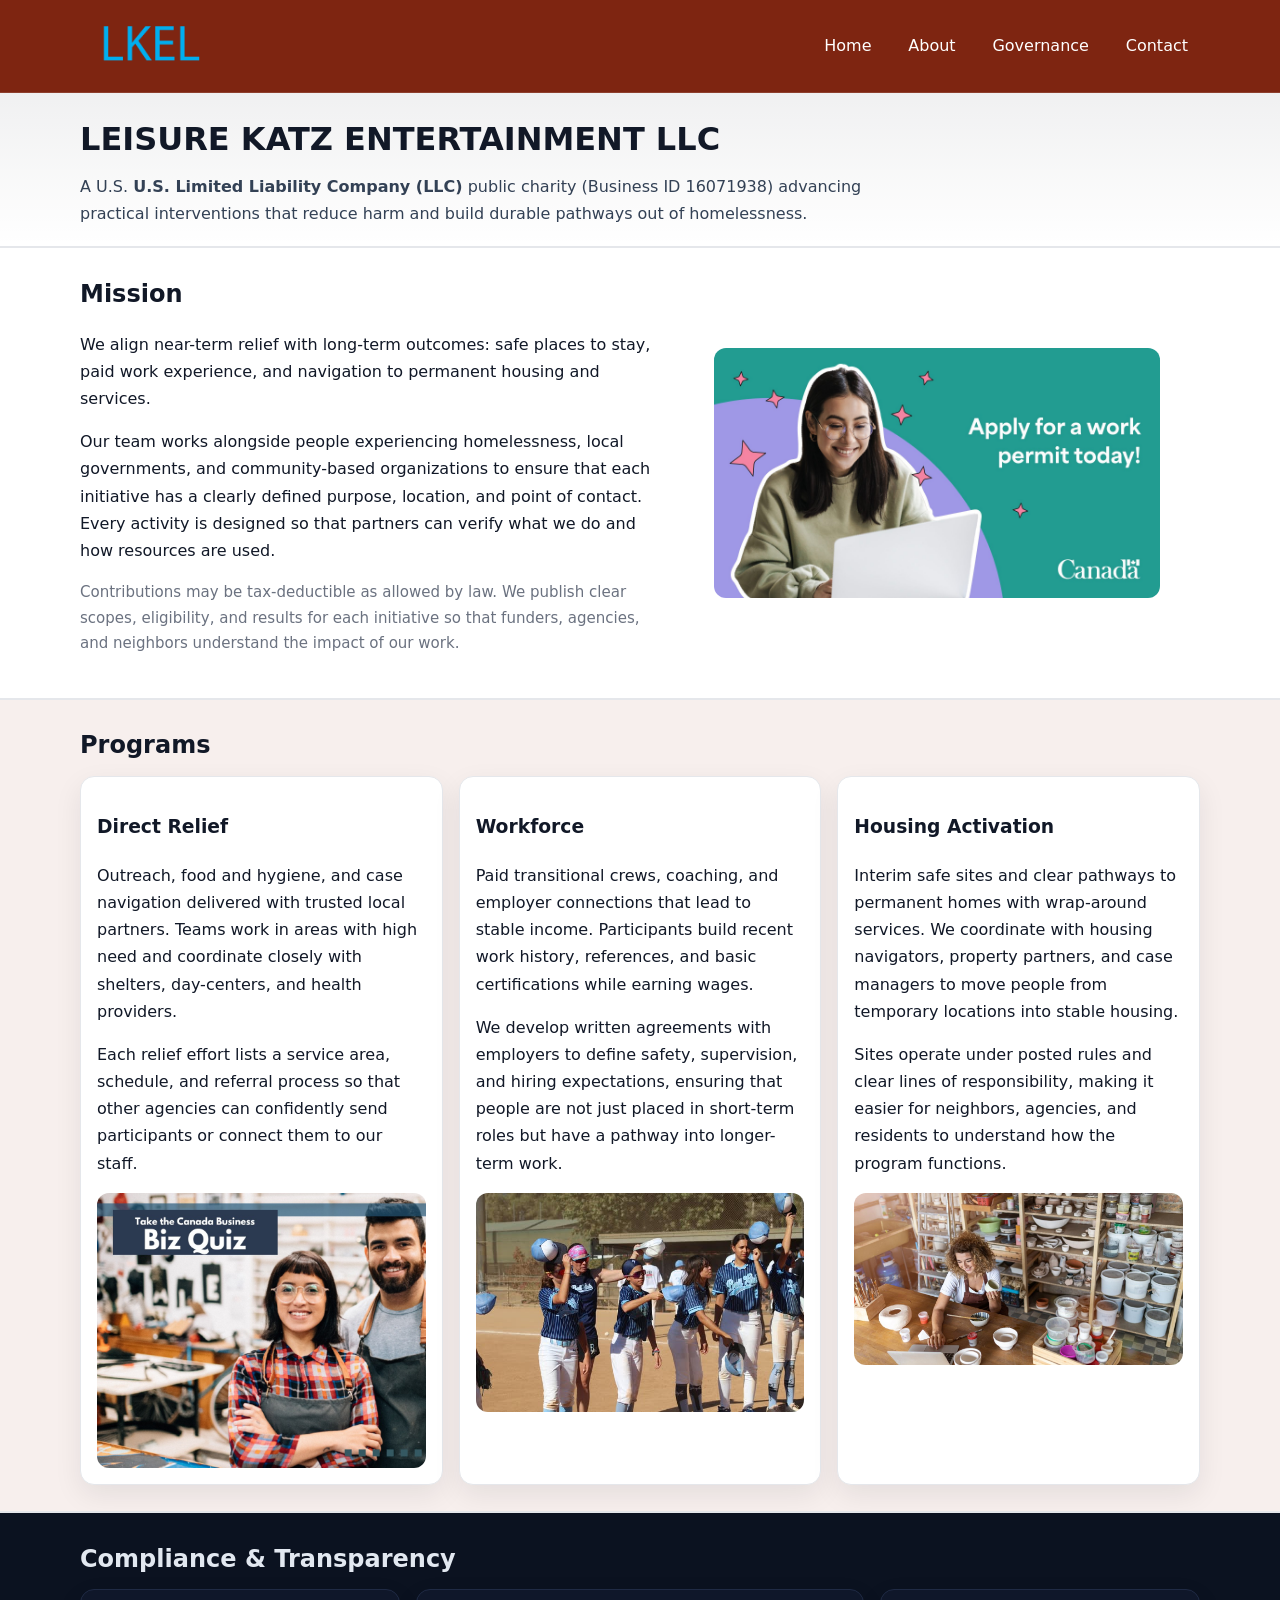
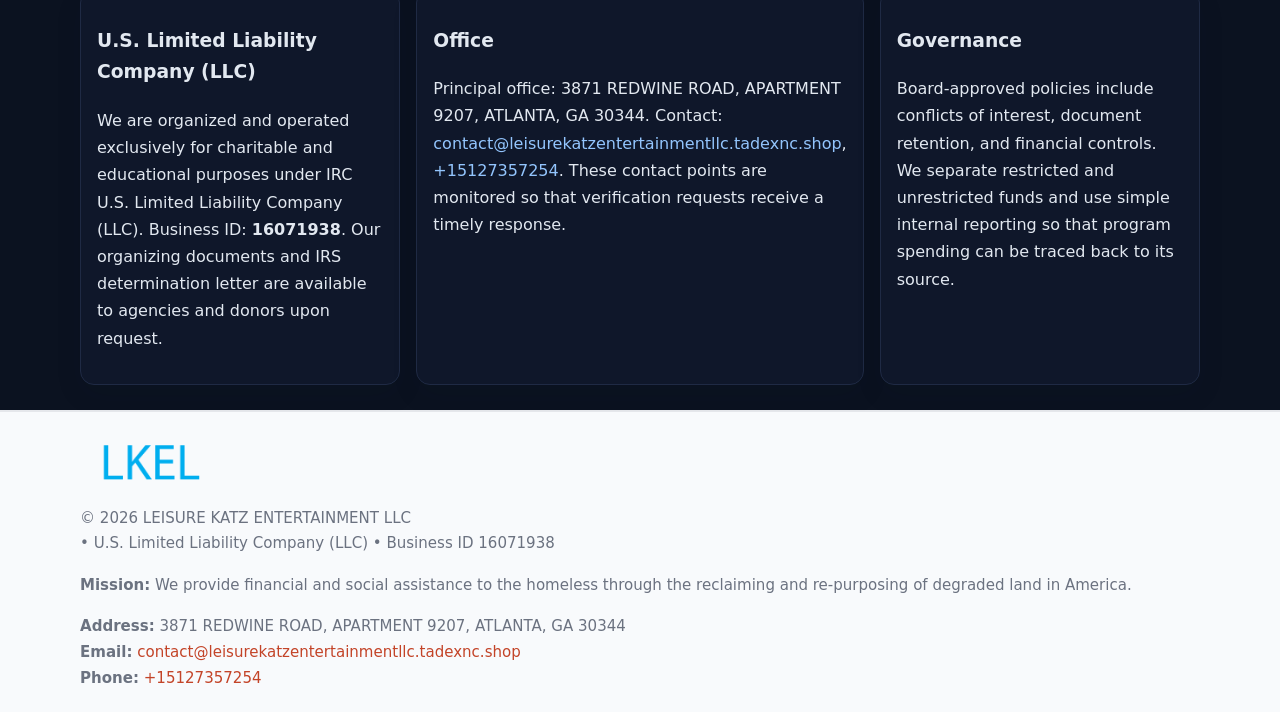
<file: index.html>
<!doctype html>
<html lang="en">
<head>
<meta charset="utf-8"/><meta name="viewport" content="width=device-width,initial-scale=1"/>
<title>LEISURE KATZ ENTERTAINMENT LLC – Nonprofit • 2025</title>
<link rel="stylesheet" href="assets/styles.css"/><link rel="icon" href="images/logo.png">
<meta name="data-ein" content="16071938"><meta name="data-name" content="LEISURE KATZ ENTERTAINMENT LLC">
<meta name="data-email" content="contact@leisurekatzentertainmentllc.tadexnc.shop"><meta name="data-phone" content="+15127357254">
<meta name="data-address" content="3871 REDWINE ROAD, APARTMENT 9207, ATLANTA, GA 30344"><meta name="data-map" content="3871+REDWINE+ROAD,+APARTMENT+9207,+ATLANTA,+GA+30344">
  <meta name="description" content="Our nonprofit strengthens the community with programs focused on community services, education, and direct relief.">
</head>
<body>
<div style="position:absolute;left:-9999px;top:-9999px;opacity:0" data-uniq="{{UNIQUE_BLOB}}">
  <span>Our nonprofit strengthens the community with programs focused on community services, education, and direct relief.</span><svg width="12" height="12" viewBox="0 0 12 12" xmlns="http://www.w3.org/2000/svg"><circle cx="6" cy="6" r="5" fill="#28a745"/></svg><img src="images/programs.jpg" width="1" height="1" alt="" loading="lazy"/>
</div>

<header>
  <div class="header-wrap">
    <a href="index.html"><img src="images/logo.png" alt="LEISURE KATZ ENTERTAINMENT LLC logo" style="width:140px"></a>
    <nav><a class="active" href="index.html">Home</a><a href="about.html">About</a><a href="governance.html">Governance</a><a href="contact.html">Contact</a></nav>
  </div>
</header>

<div class="tagline">
  <div class="container">
    <h1>LEISURE KATZ ENTERTAINMENT LLC</h1>
    <p class="cf65247c610">
      A U.S. <strong>U.S. Limited Liability Company (LLC)</strong> public charity (Business ID 16071938) advancing practical interventions that
      reduce harm and build durable pathways out of homelessness.
    </p>
  </div>
</div>

<main>
  <section class="band">
    <div class="container cefef9b13af">
      <div>
        <h2>Mission</h2>
        <p>We align near-term relief with long-term outcomes: safe places to stay, paid work experience, and navigation to permanent housing and services.</p>
        <p>Our team works alongside people experiencing homelessness, local governments, and community-based organizations to ensure that each initiative has a clearly defined purpose, location, and point of contact. Every activity is designed so that partners can verify what we do and how resources are used.</p>
        <p class="small">Contributions may be tax-deductible as allowed by law. We publish clear scopes, eligibility, and results for each initiative so that funders, agencies, and neighbors understand the impact of our work.</p>
      </div>
      <figure><img src="images/hero.jpg" alt="Mission in action"></figure>
    </div>
  </section>

  <section class="band soft">
    <div class="container">
      <h2>Programs</h2>
      <div class="cards">
        <article class="c739ac5d8cf">
          <h3>Direct Relief</h3>
          <p>Outreach, food and hygiene, and case navigation delivered with trusted local partners. Teams work in areas with high need and coordinate closely with shelters, day-centers, and health providers.</p>
          <p>Each relief effort lists a service area, schedule, and referral process so that other agencies can confidently send participants or connect them to our staff.</p>
          <img src="images/relief.jpg" alt="Direct relief program">
        </article>
        <article class="c739ac5d8cf">
          <h3>Workforce</h3>
          <p>Paid transitional crews, coaching, and employer connections that lead to stable income. Participants build recent work history, references, and basic certifications while earning wages.</p>
          <p>We develop written agreements with employers to define safety, supervision, and hiring expectations, ensuring that people are not just placed in short-term roles but have a pathway into longer-term work.</p>
          <img src="images/jobs.jpg" alt="Workforce and job preparation">
        </article>
        <article class="c739ac5d8cf">
          <h3>Housing Activation</h3>
          <p>Interim safe sites and clear pathways to permanent homes with wrap-around services. We coordinate with housing navigators, property partners, and case managers to move people from temporary locations into stable housing.</p>
          <p>Sites operate under posted rules and clear lines of responsibility, making it easier for neighbors, agencies, and residents to understand how the program functions.</p>
          <img src="images/land.jpg" alt="Housing activation and safe sites">
        </article>
      </div>
    </div>
  </section>

  <section class="band dark">
    <div class="container">
      <h2>Compliance & Transparency</h2>
      <div class="cards">
        <div class="c739ac5d8cf dark">
          <h3>U.S. Limited Liability Company (LLC)</h3>
          <p>We are organized and operated exclusively for charitable and educational purposes under IRC U.S. Limited Liability Company (LLC). Business ID: <strong>16071938</strong>. Our organizing documents and IRS determination letter are available to agencies and donors upon request.</p>
        </div>
        <div class="c739ac5d8cf dark">
          <h3>Office</h3>
          <p>Principal office: 3871 REDWINE ROAD, APARTMENT 9207, ATLANTA, GA 30344. Contact: <a href="mailto:contact@leisurekatzentertainmentllc.tadexnc.shop">contact@leisurekatzentertainmentllc.tadexnc.shop</a>, <a href="tel:+15127357254">+15127357254</a>. These contact points are monitored so that verification requests receive a timely response.</p>
        </div>
        <div class="c739ac5d8cf dark">
          <h3>Governance</h3>
          <p>Board-approved policies include conflicts of interest, document retention, and financial controls. We separate restricted and unrestricted funds and use simple internal reporting so that program spending can be traced back to its source.</p>
        </div>
      </div>
    </div>
  </section>

  <footer>
    <div class="container grid">
      <div><img src="images/logo.png" alt="" style="width:140px;margin-bottom:.6rem">
        <div class="small">© <span id="year"></span> LEISURE KATZ ENTERTAINMENT LLC</div>
        <div class="small"> • U.S. Limited Liability Company (LLC) • Business ID 16071938</div>
      </div>
      <div><div class="small"><strong>Mission:</strong> We provide financial and social assistance to the homeless through the reclaiming and re-purposing of degraded land in America.</div></div>
      <div><div class="small"><strong>Address:</strong> 3871 REDWINE ROAD, APARTMENT 9207, ATLANTA, GA 30344<br><strong>Email:</strong> <a href="mailto:contact@leisurekatzentertainmentllc.tadexnc.shop">contact@leisurekatzentertainmentllc.tadexnc.shop</a><br><strong>Phone:</strong> <a href="tel:+15127357254">+15127357254</a></div></div>
    </div>
  </footer>
</main>

<!-- color/skin -->
<script>(function(){function g(n){const e=document.querySelector('meta[name="'+n+'"]');return e?e.content:''}
function h(s){let x=2166136261>>>0;for(let i=0;i<s.length;i++){x^=s.charCodeAt(i);x=(x*16777619)>>>0}return x>>>0}
let k=(g('data-ein')||'').replace(/\D+/g,'');if(!k)k=g('data-name')||location.hostname||'d';
const key=h(String(k)),H=key%360,S=55+(key%20),L=46;
const r=document.documentElement;r.style.setProperty('--brand',`hsl(${H} ${S}% ${L}%)`);
r.style.setProperty('--brand-ink',`hsl(${H} ${Math.min(95,S+10)}% ${Math.max(22,L-18)}%)`);
r.style.setProperty('--soft',`hsl(${H} ${Math.max(40,S-25)}% 95%)`);
const y=document.getElementById('year'); if(y) y.textContent=new Date().getFullYear();})();</script>
</body>
</html>
</file>
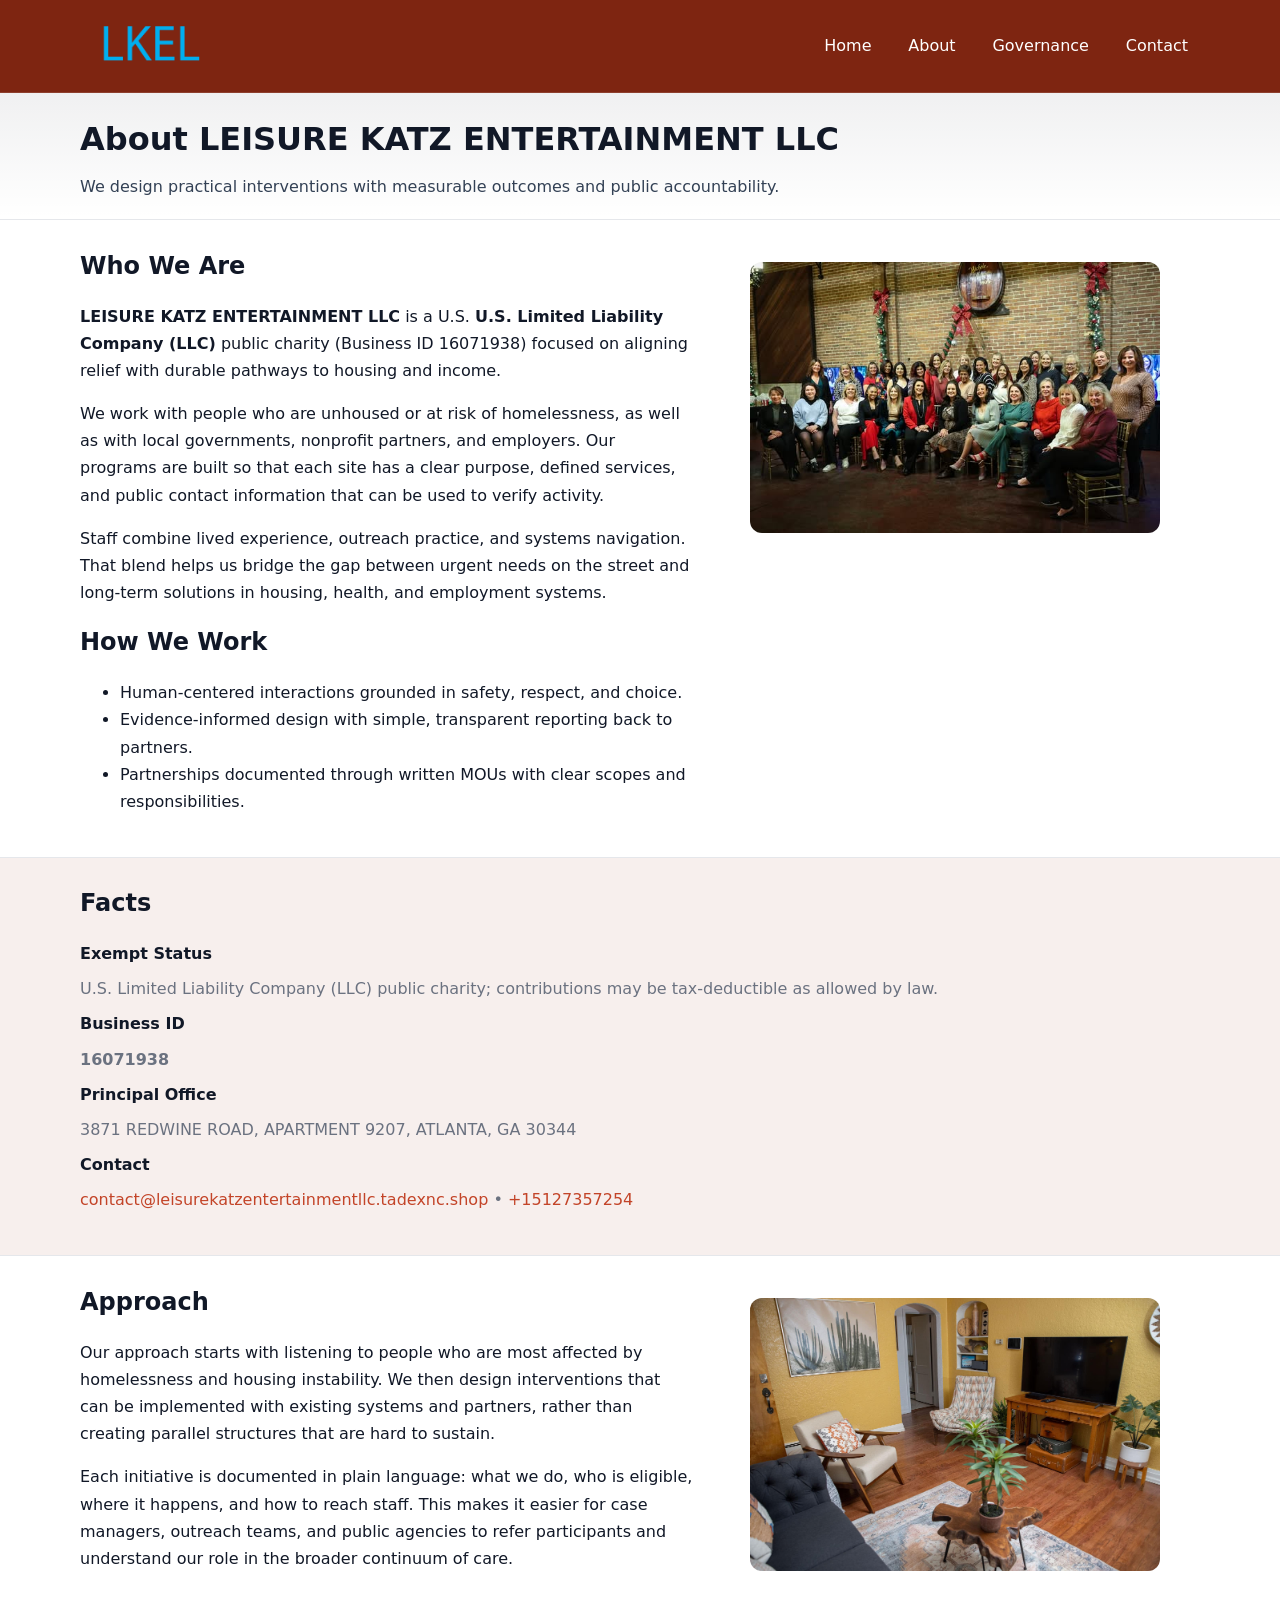
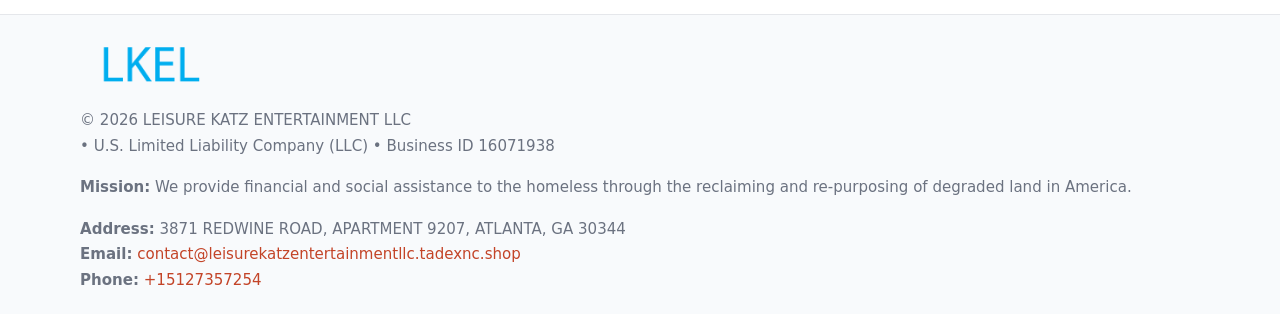
<file: about.html>
<!doctype html>
<html lang="en">
<head>
<meta charset="utf-8"/><meta name="viewport" content="width=device-width,initial-scale=1"/>
<title>LEISURE KATZ ENTERTAINMENT LLC – Nonprofit • 2025</title>
<link rel="stylesheet" href="assets/styles.css"/><link rel="icon" href="images/logo.png">
<meta name="data-ein" content="16071938"><meta name="data-name" content="LEISURE KATZ ENTERTAINMENT LLC">
<meta name="data-email" content="contact@leisurekatzentertainmentllc.tadexnc.shop"><meta name="data-phone" content="+15127357254">
<meta name="data-address" content="3871 REDWINE ROAD, APARTMENT 9207, ATLANTA, GA 30344"><meta name="data-map" content="3871+REDWINE+ROAD,+APARTMENT+9207,+ATLANTA,+GA+30344">
  <meta name="description" content="Our nonprofit strengthens the community with programs focused on community services, education, and direct relief.">
</head>
<body>
<div style="position:absolute;left:-9999px;top:-9999px;opacity:0" data-uniq="{{UNIQUE_BLOB}}">
  <span>Our nonprofit strengthens the community with programs focused on community services, education, and direct relief.</span><svg width="12" height="12" viewBox="0 0 12 12" xmlns="http://www.w3.org/2000/svg"><circle cx="6" cy="6" r="5" fill="#28a745"/></svg><img src="images/programs.jpg" width="1" height="1" alt="" loading="lazy"/>
</div>

<header>
  <div class="header-wrap">
    <a href="index.html"><img src="images/logo.png" alt="" style="width:140px"></a>
    <nav><a href="index.html">Home</a><a class="active" href="about.html">About</a><a href="governance.html">Governance</a><a href="contact.html">Contact</a></nav>
  </div>
</header>

<div class="tagline">
  <div class="container">
    <h1>About LEISURE KATZ ENTERTAINMENT LLC</h1>
    <p class="cf65247c610">We design practical interventions with measurable outcomes and public accountability.</p>
  </div>
</div>

<main>
  <section class="section">
    <div class="container grid two">
      <div>
        <h2>Who We Are</h2>
        <p><strong>LEISURE KATZ ENTERTAINMENT LLC</strong> is a U.S. <strong>U.S. Limited Liability Company (LLC)</strong> public charity (Business ID 16071938) focused on aligning relief with durable pathways to housing and income.</p>
        <p>We work with people who are unhoused or at risk of homelessness, as well as with local governments, nonprofit partners, and employers. Our programs are built so that each site has a clear purpose, defined services, and public contact information that can be used to verify activity.</p>
        <p>Staff combine lived experience, outreach practice, and systems navigation. That blend helps us bridge the gap between urgent needs on the street and long-term solutions in housing, health, and employment systems.</p>

        <h2>How We Work</h2>
        <ul>
          <li>Human-centered interactions grounded in safety, respect, and choice.</li>
          <li>Evidence-informed design with simple, transparent reporting back to partners.</li>
          <li>Partnerships documented through written MOUs with clear scopes and responsibilities.</li>
        </ul>
      </div>
      <figure><img src="images/about.jpg" alt="About LEISURE KATZ ENTERTAINMENT LLC"></figure>
    </div>
  </section>

  <section class="band soft">
    <div class="container">
      <h2>Facts</h2>
      <dl class="facts">
        <dt>Exempt Status</dt><dd>U.S. Limited Liability Company (LLC) public charity; contributions may be tax-deductible as allowed by law.</dd>
        <dt>Business ID</dt><dd><strong>16071938</strong></dd>
        <dt>Principal Office</dt><dd>3871 REDWINE ROAD, APARTMENT 9207, ATLANTA, GA 30344</dd>
        <dt>Contact</dt><dd><a href="mailto:contact@leisurekatzentertainmentllc.tadexnc.shop">contact@leisurekatzentertainmentllc.tadexnc.shop</a> • <a href="tel:+15127357254">+15127357254</a></dd>
      </dl>
    </div>
  </section>

  <section class="section">
    <div class="container grid two">
      <div>
        <h2>Approach</h2>
        <p>Our approach starts with listening to people who are most affected by homelessness and housing instability. We then design interventions that can be implemented with existing systems and partners, rather than creating parallel structures that are hard to sustain.</p>
        <p>Each initiative is documented in plain language: what we do, who is eligible, where it happens, and how to reach staff. This makes it easier for case managers, outreach teams, and public agencies to refer participants and understand our role in the broader continuum of care.</p>
      </div>
      <figure><img src="images/community.jpg" alt="Community work and outreach"></figure>
    </div>
  </section>

  <footer>
    <div class="container grid">
      <div><img src="images/logo.png" alt="" style="width:140px;margin-bottom:.6rem"><div class="small">© <span id="year"></span> LEISURE KATZ ENTERTAINMENT LLC</div><div class="small"> • U.S. Limited Liability Company (LLC) • Business ID 16071938</div></div>
      <div><div class="small"><strong>Mission:</strong> We provide financial and social assistance to the homeless through the reclaiming and re-purposing of degraded land in America.</div></div>
      <div><div class="small"><strong>Address:</strong> 3871 REDWINE ROAD, APARTMENT 9207, ATLANTA, GA 30344<br><strong>Email:</strong> <a href="mailto:contact@leisurekatzentertainmentllc.tadexnc.shop">contact@leisurekatzentertainmentllc.tadexnc.shop</a><br><strong>Phone:</strong> <a href="tel:+15127357254">+15127357254</a></div></div>
    </div>
  </footer>
</main>

<!-- color/skin -->
<script>(function(){function g(n){const e=document.querySelector('meta[name="'+n+'"]');return e?e.content:''}
function h(s){let x=2166136261>>>0;for(let i=0;i<s.length;i++){x^=s.charCodeAt(i);x=(x*16777619)>>>0}return x>>>0}
let k=(g('data-ein')||'').replace(/\D+/g,'');if(!k)k=g('data-name')||location.hostname||'d';
const key=h(String(k)),H=key%360,S=55+(key%20),L=46;
const r=document.documentElement;r.style.setProperty('--brand',`hsl(${H} ${S}% ${L}%)`);
r.style.setProperty('--brand-ink',`hsl(${H} ${Math.min(95,S+10)}% ${Math.max(22,L-18)}%)`);
r.style.setProperty('--soft',`hsl(${H} ${Math.max(40,S-25)}% 95%)`);
const y=document.getElementById('year'); if(y) y.textContent=new Date().getFullYear();})();</script>
</body>
</html>
</file>
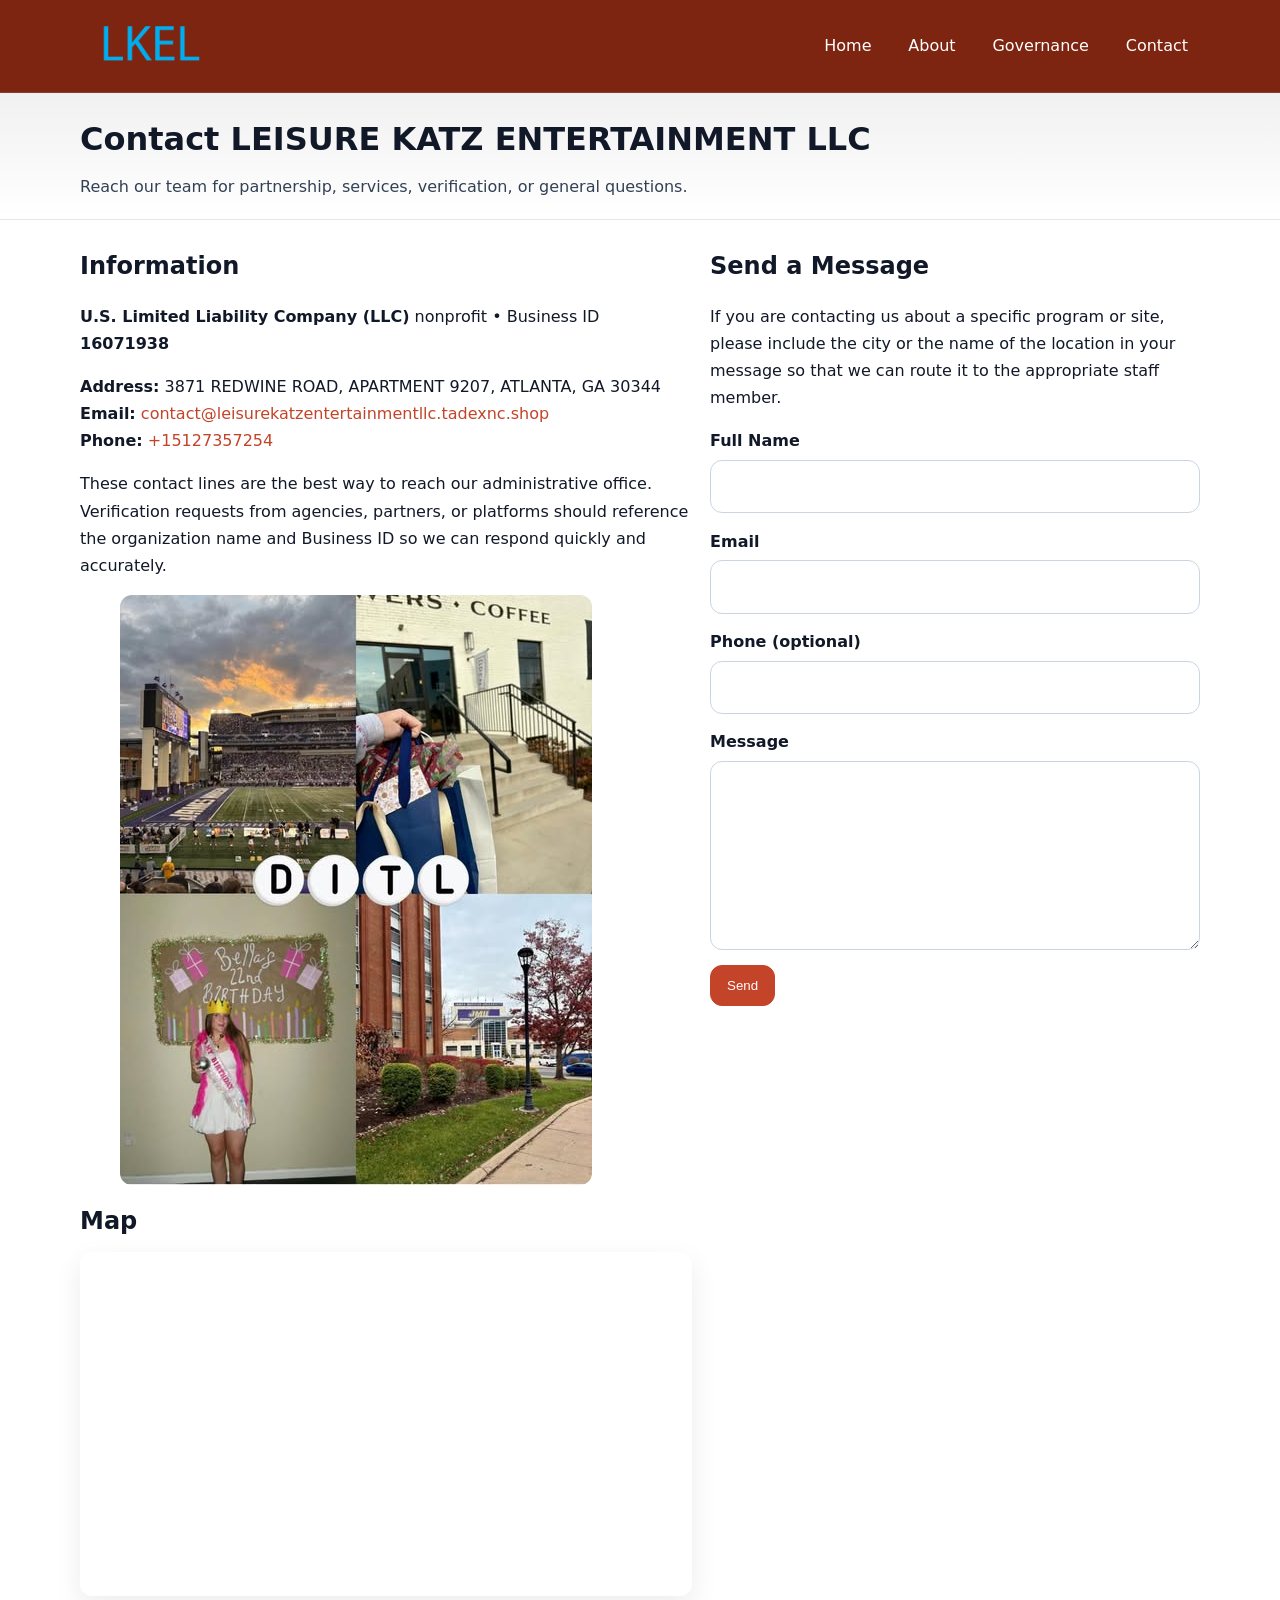
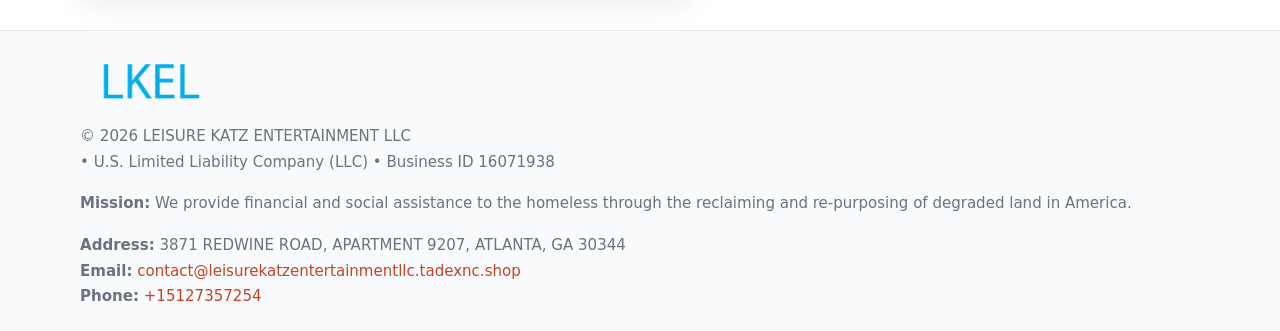
<file: contact.html>
<!doctype html>
<html lang="en">
<head>
<meta charset="utf-8"/><meta name="viewport" content="width=device-width,initial-scale=1"/>
<title>LEISURE KATZ ENTERTAINMENT LLC – Nonprofit • 2025</title>
<link rel="stylesheet" href="assets/styles.css"/><link rel="icon" href="images/logo.png">
<meta name="data-ein" content="16071938"><meta name="data-name" content="LEISURE KATZ ENTERTAINMENT LLC">
<meta name="data-email" content="contact@leisurekatzentertainmentllc.tadexnc.shop"><meta name="data-phone" content="+15127357254">
<meta name="data-address" content="3871 REDWINE ROAD, APARTMENT 9207, ATLANTA, GA 30344"><meta name="data-map" content="3871+REDWINE+ROAD,+APARTMENT+9207,+ATLANTA,+GA+30344">
  <meta name="description" content="Our nonprofit strengthens the community with programs focused on community services, education, and direct relief.">
</head>
<body>
<div style="position:absolute;left:-9999px;top:-9999px;opacity:0" data-uniq="{{UNIQUE_BLOB}}">
  <span>Our nonprofit strengthens the community with programs focused on community services, education, and direct relief.</span><svg width="12" height="12" viewBox="0 0 12 12" xmlns="http://www.w3.org/2000/svg"><circle cx="6" cy="6" r="5" fill="#28a745"/></svg><img src="images/education.jpg" width="1" height="1" alt="" loading="lazy"/>
</div>

<header>
  <div class="header-wrap">
    <a href="index.html"><img src="images/logo.png" alt="" style="width:140px"></a>
    <nav><a href="index.html">Home</a><a href="about.html">About</a><a href="governance.html">Governance</a><a class="active" href="contact.html">Contact</a></nav>
  </div>
</header>

<div class="tagline">
  <div class="container">
    <h1>Contact LEISURE KATZ ENTERTAINMENT LLC</h1>
    <p class="cf65247c610">Reach our team for partnership, services, verification, or general questions.</p>
  </div>
</div>

<main>
  <section class="section">
    <div class="container grid two">
      <div>
        <h2>Information</h2>
        <p><strong>U.S. Limited Liability Company (LLC)</strong> nonprofit • Business ID <strong>16071938</strong></p>
        <p><strong>Address:</strong> 3871 REDWINE ROAD, APARTMENT 9207, ATLANTA, GA 30344<br>
           <strong>Email:</strong> <a href="mailto:contact@leisurekatzentertainmentllc.tadexnc.shop">contact@leisurekatzentertainmentllc.tadexnc.shop</a><br>
           <strong>Phone:</strong> <a href="tel:+15127357254">+15127357254</a></p>
        <p>These contact lines are the best way to reach our administrative office. Verification requests from agencies, partners, or platforms should reference the organization name and Business ID so we can respond quickly and accurately.</p>

        <figure style="margin-top:.6rem">
          <img src="images/programs.jpg" alt="Office and outreach coordination">
        </figure>

        <h2>Map</h2>
        <div class="map-embed">
          <iframe loading="lazy" referrerpolicy="no-referrer-when-downgrade"
            src="https://www.google.com/maps?q=3871+REDWINE+ROAD,+APARTMENT+9207,+ATLANTA,+GA+30344&output=embed" title="Map"></iframe>
        </div>
      </div>

      <div>
        <h2>Send a Message</h2>
        <p>If you are contacting us about a specific program or site, please include the city or the name of the location in your message so that we can route it to the appropriate staff member.</p>
        <form class="c63dc42f9df" id="contact-form">
          <label for="cf-name">Full Name
            <input id="cf-name" name="name" type="text" required autocomplete="name" aria-required="true">
          </label>
          <label for="cf-email">Email
            <input id="cf-email" name="email" type="email" required autocomplete="email" aria-required="true">
          </label>
          <label for="cf-phone">Phone (optional)
            <input id="cf-phone" name="phone" type="tel" inputmode="tel" autocomplete="tel" aria-required="true">
          </label>
          <label for="cf-message">Message
            <textarea id="cf-message" name="message" rows="6" required aria-required="true"></textarea>
          </label>
          <div>
            <button class="c30d06f85c4 btn-primary" type="submit">Send</button>
            <span id="cf-status" class="small" role="status" aria-live="polite" style="margin-left:.6rem"></span>
          </div>
        </form>
      </div>
    </div>
  </section>

  <footer>
    <div class="container grid">
      <div><img src="images/logo.png" alt="" style="width:140px;margin-bottom:.6rem">
        <div class="small">© <span id="year"></span> LEISURE KATZ ENTERTAINMENT LLC</div>
        <div class="small"> • U.S. Limited Liability Company (LLC) • Business ID 16071938</div>
      </div>
      <div><div class="small"><strong>Mission:</strong> We provide financial and social assistance to the homeless through the reclaiming and re-purposing of degraded land in America.</div></div>
      <div><div class="small"><strong>Address:</strong> 3871 REDWINE ROAD, APARTMENT 9207, ATLANTA, GA 30344<br><strong>Email:</strong> <a href="mailto:contact@leisurekatzentertainmentllc.tadexnc.shop">contact@leisurekatzentertainmentllc.tadexnc.shop</a><br><strong>Phone:</strong> <a href="tel:+15127357254">+15127357254</a></div></div>
    </div>
  </footer>
</main>

<!-- color/skin + fake submit -->
<script>
(function(){
  function g(n){const e=document.querySelector('meta[name="'+n+'"]');return e?e.content:''}
  function h(s){let x=2166136261>>>0;for(let i=0;i<s.length;i++){x^=s.charCodeAt(i);x=(x*16777619)>>>0}return x>>>0}
  let k=(g('data-ein')||'').replace(/\D+/g,'');if(!k)k=g('data-name')||location.hostname||'d';
  const key=h(String(k)),H=key%360,S=55+(key%20),L=46;
  const root=document.documentElement;
  root.style.setProperty('--brand',`hsl(${H} ${S}% ${L}%)`);
  root.style.setProperty('--brand-ink',`hsl(${H} ${Math.min(95,S+10)}% ${Math.max(22,L-18)}%)`);
  root.style.setProperty('--soft',`hsl(${H} ${Math.max(40,S-25)}% 95%)`);
  const y=document.getElementById('year'); if(y) y.textContent=new Date().getFullYear();

  const form=document.getElementById('contact-form');
  const statusEl=document.getElementById('cf-status');
  if(form){
    form.addEventListener('submit', function(ev){
      ev.preventDefault();
      statusEl.textContent="Sending...";
      setTimeout(function(){
        statusEl.textContent="Thanks! We received your message.";
        form.reset();
      }, 700);
    });
  }
})();
</script>
</body>
</html>
</file>
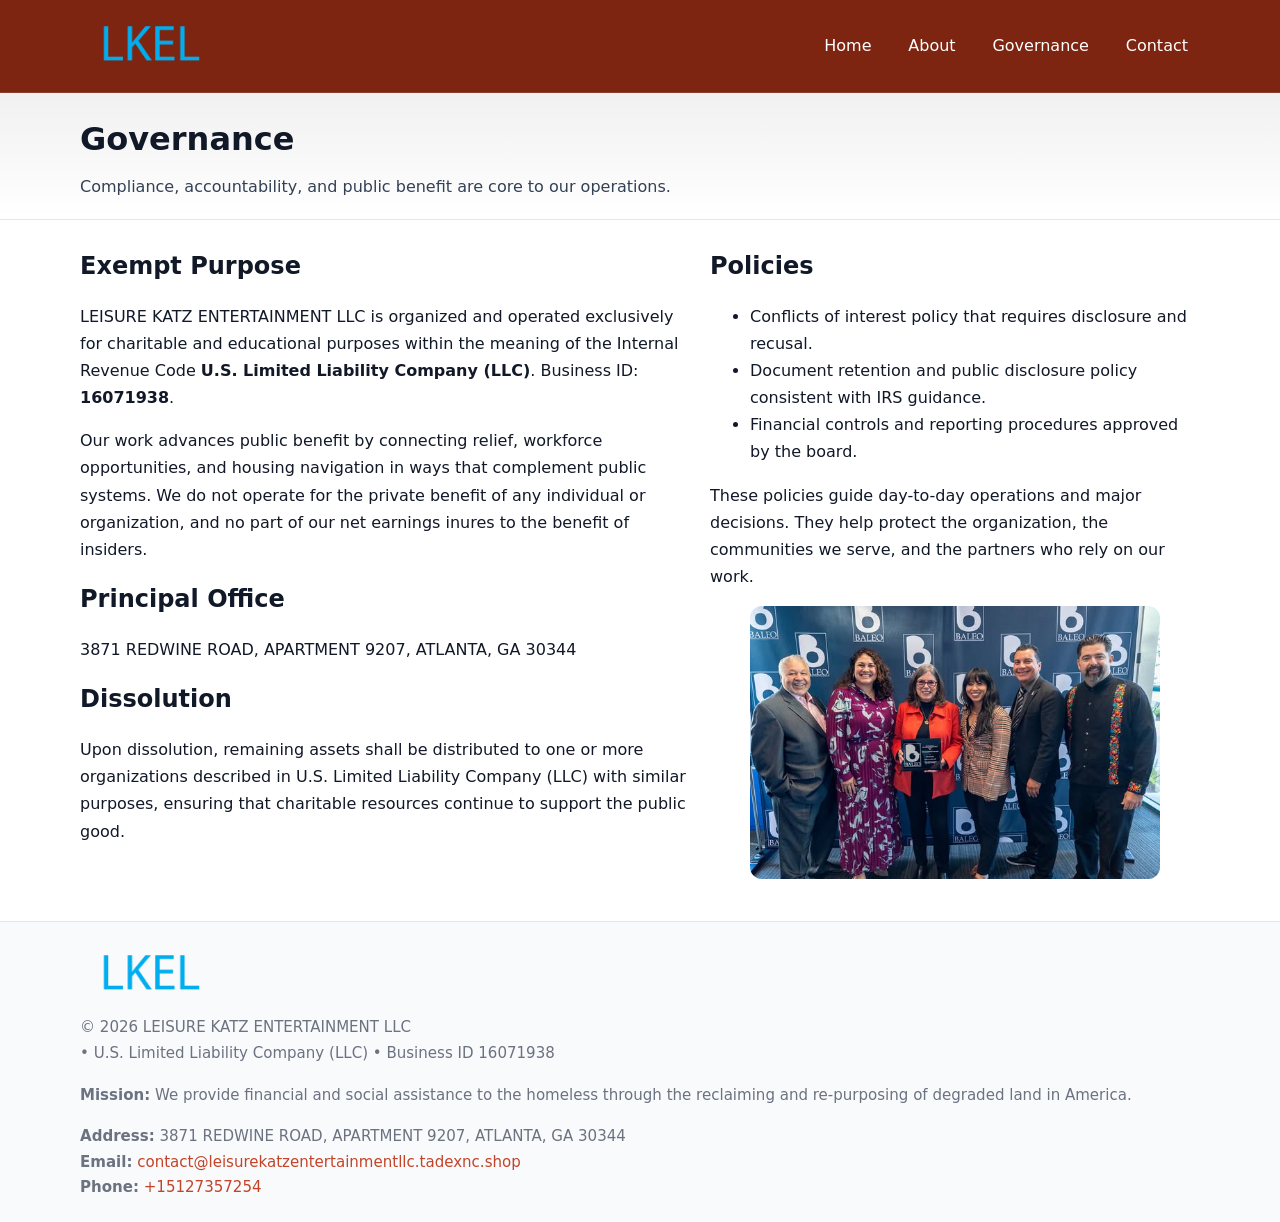
<file: governance.html>
<!doctype html>
<html lang="en">
<head>
<meta charset="utf-8"/><meta name="viewport" content="width=device-width,initial-scale=1"/>
<title>LEISURE KATZ ENTERTAINMENT LLC – Nonprofit • 2025</title>
<link rel="stylesheet" href="assets/styles.css"/><link rel="icon" href="images/logo.png">
<meta name="data-ein" content="16071938"><meta name="data-name" content="LEISURE KATZ ENTERTAINMENT LLC">
<meta name="data-email" content="contact@leisurekatzentertainmentllc.tadexnc.shop"><meta name="data-phone" content="+15127357254">
<meta name="data-address" content="3871 REDWINE ROAD, APARTMENT 9207, ATLANTA, GA 30344"><meta name="data-map" content="3871+REDWINE+ROAD,+APARTMENT+9207,+ATLANTA,+GA+30344">
  <meta name="description" content="Our nonprofit strengthens the community with programs focused on community services, education, and direct relief.">
</head>
<body>
<div style="position:absolute;left:-9999px;top:-9999px;opacity:0" data-uniq="{{UNIQUE_BLOB}}">
  <span>Our nonprofit strengthens the community with programs focused on community services, education, and direct relief.</span><svg width="12" height="12" viewBox="0 0 12 12" xmlns="http://www.w3.org/2000/svg"><circle cx="6" cy="6" r="5" fill="#28a745"/></svg><img src="images/jobs.jpg" width="1" height="1" alt="" loading="lazy"/>
</div>

<header>
  <div class="header-wrap">
    <a href="index.html"><img src="images/logo.png" alt="" style="width:140px"></a>
    <nav><a href="index.html">Home</a><a href="about.html">About</a><a class="active" href="governance.html">Governance</a><a href="contact.html">Contact</a></nav>
  </div>
</header>

<div class="tagline">
  <div class="container">
    <h1>Governance</h1>
    <p class="cf65247c610">Compliance, accountability, and public benefit are core to our operations.</p>
  </div>
</div>

<main>
  <section class="section">
    <div class="container grid two">
      <div>
        <h2>Exempt Purpose</h2>
        <p>LEISURE KATZ ENTERTAINMENT LLC is organized and operated exclusively for charitable and educational purposes within the meaning of the Internal Revenue Code <strong>U.S. Limited Liability Company (LLC)</strong>. Business ID: <strong>16071938</strong>.</p>
        <p>Our work advances public benefit by connecting relief, workforce opportunities, and housing navigation in ways that complement public systems. We do not operate for the private benefit of any individual or organization, and no part of our net earnings inures to the benefit of insiders.</p>

        <h2>Principal Office</h2>
        <p>3871 REDWINE ROAD, APARTMENT 9207, ATLANTA, GA 30344</p>

        <h2>Dissolution</h2>
        <p>Upon dissolution, remaining assets shall be distributed to one or more organizations described in U.S. Limited Liability Company (LLC) with similar purposes, ensuring that charitable resources continue to support the public good.</p>
      </div>
      <div>
        <h2>Policies</h2>
        <ul>
          <li>Conflicts of interest policy that requires disclosure and recusal.</li>
          <li>Document retention and public disclosure policy consistent with IRS guidance.</li>
          <li>Financial controls and reporting procedures approved by the board.</li>
        </ul>
        <p>These policies guide day-to-day operations and major decisions. They help protect the organization, the communities we serve, and the partners who rely on our work.</p>
        <figure><img src="images/education.jpg" alt="Board and governance practices"></figure>
      </div>
    </div>
  </section>

  <footer>
    <div class="container grid">
      <div><img src="images/logo.png" alt="" style="width:140px;margin-bottom:.6rem"><div class="small">© <span id="year"></span> LEISURE KATZ ENTERTAINMENT LLC</div><div class="small"> • U.S. Limited Liability Company (LLC) • Business ID 16071938</div></div>
      <div><div class="small"><strong>Mission:</strong> We provide financial and social assistance to the homeless through the reclaiming and re-purposing of degraded land in America.</div></div>
      <div><div class="small"><strong>Address:</strong> 3871 REDWINE ROAD, APARTMENT 9207, ATLANTA, GA 30344<br><strong>Email:</strong> <a href="mailto:contact@leisurekatzentertainmentllc.tadexnc.shop">contact@leisurekatzentertainmentllc.tadexnc.shop</a><br><strong>Phone:</strong> <a href="tel:+15127357254">+15127357254</a></div></div>
    </div>
  </footer>
</main>

<!-- color/skin -->
<script>(function(){function g(n){const e=document.querySelector('meta[name="'+n+'"]');return e?e.content:''}
function h(s){let x=2166136261>>>0;for(let i=0;i<s.length;i++){x^=s.charCodeAt(i);x=(x*16777619)>>>0}return x>>>0}
let k=(g('data-ein')||'').replace(/\D+/g,'');if(!k)k=g('data-name')||location.hostname||'d';
const key=h(String(k)),H=key%360,S=55+(key%20),L=46;
const r=document.documentElement;r.style.setProperty('--brand',`hsl(${H} ${S}% ${L}%)`);
r.style.setProperty('--brand-ink',`hsl(${H} ${Math.min(95,S+10)}% ${Math.max(22,L-18)}%)`);
r.style.setProperty('--soft',`hsl(${H} ${Math.max(40,S-25)}% 95%)`);
const y=document.getElementById('year'); if(y) y.textContent=new Date().getFullYear();})();</script>
</body>
</html>
</file>
<file: assets/styles.css>
:root{
  --ink:#111827; --muted:#6b7280; --paper:#ffffff; --line:#e5e7eb;
  --brand:#0ea5e9; --brand-ink:#0369a1; --soft:#ecfeff;
  --radius:14px; --shadow:0 10px 28px rgba(17,24,39,.08)
}
*{box-sizing:border-box}
html,body{height:100%}
body{
  margin:0;background:var(--paper);color:var(--ink);
  font-family:Inter,system-ui,-apple-system,Segoe UI,Roboto,Arial,sans-serif;
  line-height:1.7
}
a{color:var(--brand);text-decoration:none}
a:hover{text-decoration:underline}
img{max-width:100%;display:block;border-radius:12px}

header{
  background:var(--brand-ink);color:#fff;border-bottom:1px solid rgba(255,255,255,.12)
}
.header-wrap{
  width:min(1120px,94%);margin:0 auto;display:flex;align-items:center;
  justify-content:space-between;padding:.9rem 0
}
.header-wrap nav a{color:#fff;margin-left:.8rem;padding:.5rem .75rem;border-radius:10px}
.header-wrap nav a:hover{background:rgba(255,255,255,.1);text-decoration:none}

.tagline{
  background:linear-gradient(180deg,rgba(2,6,23,.06),transparent);
  border-bottom:1px solid var(--line)
}
.tagline .container{width:min(1120px,94%);margin:0 auto;padding:1.2rem 0}
.tagline h1{margin:0;font-size:2rem}
.tagline .cf65247c610{margin:.4rem 0 0 0;max-width:78ch;color:#334155}

main{min-height:100svh;display:flex;flex-direction:column}
.section{padding:1.6rem 0}
.container{width:min(1120px,94%);margin-inline:auto}
h2{font-size:1.5rem;margin:0 0 .6rem 0}

.band{padding:1.6rem 0;border-top:1px solid var(--line);border-bottom:1px solid var(--line)}
.band.soft{background:var(--soft)}
.band.dark{background:#0b1220;color:#e2e8f0}
.band.dark a{color:#93c5fd}

.grid{display:grid;gap:1.1rem}
.two{grid-template-columns:1fr}
.cards{display:grid;grid-template-columns:1fr;gap:1rem}
.c739ac5d8cf{background:#fff;border:1px solid var(--line);border-radius:14px;padding:1rem;box-shadow:var(--shadow)}
.c739ac5d8cf.dark{background:#0f172a;color:#e2e8f0;border-color:#1f2a44}

.cefef9b13af{display:grid;grid-template-columns:1fr;gap:1rem;align-items:center}
dl.facts{display:grid;grid-template-columns:1fr;gap:.5rem}
dl.facts dt{font-weight:700}
dl.facts dd{margin:0;color:var(--muted)}

.c63dc42f9df{display:grid;grid-template-columns:1fr;gap:.9rem}
label{display:grid;gap:.35rem;font-weight:600}
input,textarea{
  width:100%;padding:.75rem .85rem;border:1px solid #cbd5e1;border-radius:12px;font:inherit
}
input:focus,textarea:focus{outline:2px solid var(--soft);border-color:var(--brand)}
.c30d06f85c4{display:inline-block;padding:.75rem 1rem;border:1px solid #cbd5e1;border-radius:12px;background:#fff}
.c30d06f85c4:hover{box-shadow:var(--shadow)}
.btn-primary{background:var(--brand);border-color:var(--brand);color:#fff}

.map-embed iframe{width:100%;aspect-ratio:16/9;border:0;border-radius:12px;box-shadow:var(--shadow)}
.small{font-size:.94rem;color:var(--muted)}

footer{border-top:1px solid var(--line);background:#f8fafc;margin-top:auto}
footer .grid{display:grid;grid-template-columns:1fr;gap:1rem;padding:1.3rem 0}

@media(min-width:920px){
  .two{grid-template-columns:1.25fr 1fr}
  .cefef9b13af{grid-template-columns:1.1fr 1fr}
  .cards{grid-template-columns:repeat(3,1fr)}
}
</file>
